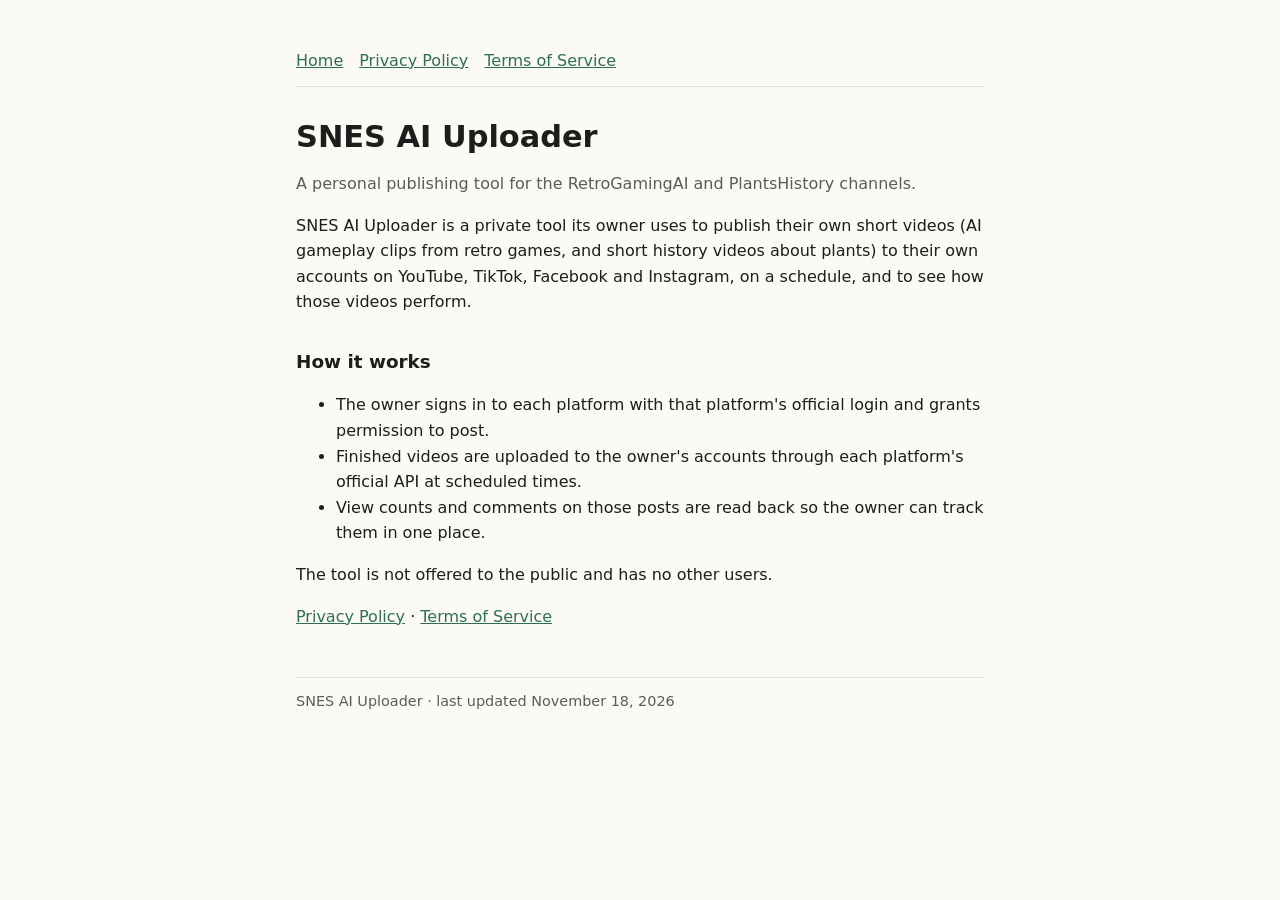
<file: index.html>
<!doctype html><html lang="en"><head><meta charset="utf-8"><meta name="viewport" content="width=device-width,initial-scale=1"><title>SNES AI Uploader</title><link rel="stylesheet" href="style.css"></head><body><main><nav><a href="./">Home</a><a href="privacy.html">Privacy Policy</a><a href="terms.html">Terms of Service</a></nav>
<h1>SNES AI Uploader</h1>
<p class="mute">A personal publishing tool for the RetroGamingAI and PlantsHistory channels.</p>
<p>SNES AI Uploader is a private tool its owner uses to publish their own short videos (AI gameplay clips from retro games, and short history videos about plants) to their own accounts on YouTube, TikTok, Facebook and Instagram, on a schedule, and to see how those videos perform.</p>
<h2>How it works</h2>
<ul><li>The owner signs in to each platform with that platform's official login and grants permission to post.</li>
<li>Finished videos are uploaded to the owner's accounts through each platform's official API at scheduled times.</li>
<li>View counts and comments on those posts are read back so the owner can track them in one place.</li></ul>
<p>The tool is not offered to the public and has no other users.</p>
<p><a href="privacy.html">Privacy Policy</a> · <a href="terms.html">Terms of Service</a></p>
<footer>SNES AI Uploader · last updated November 18, 2026</footer></main></body></html>
</file>
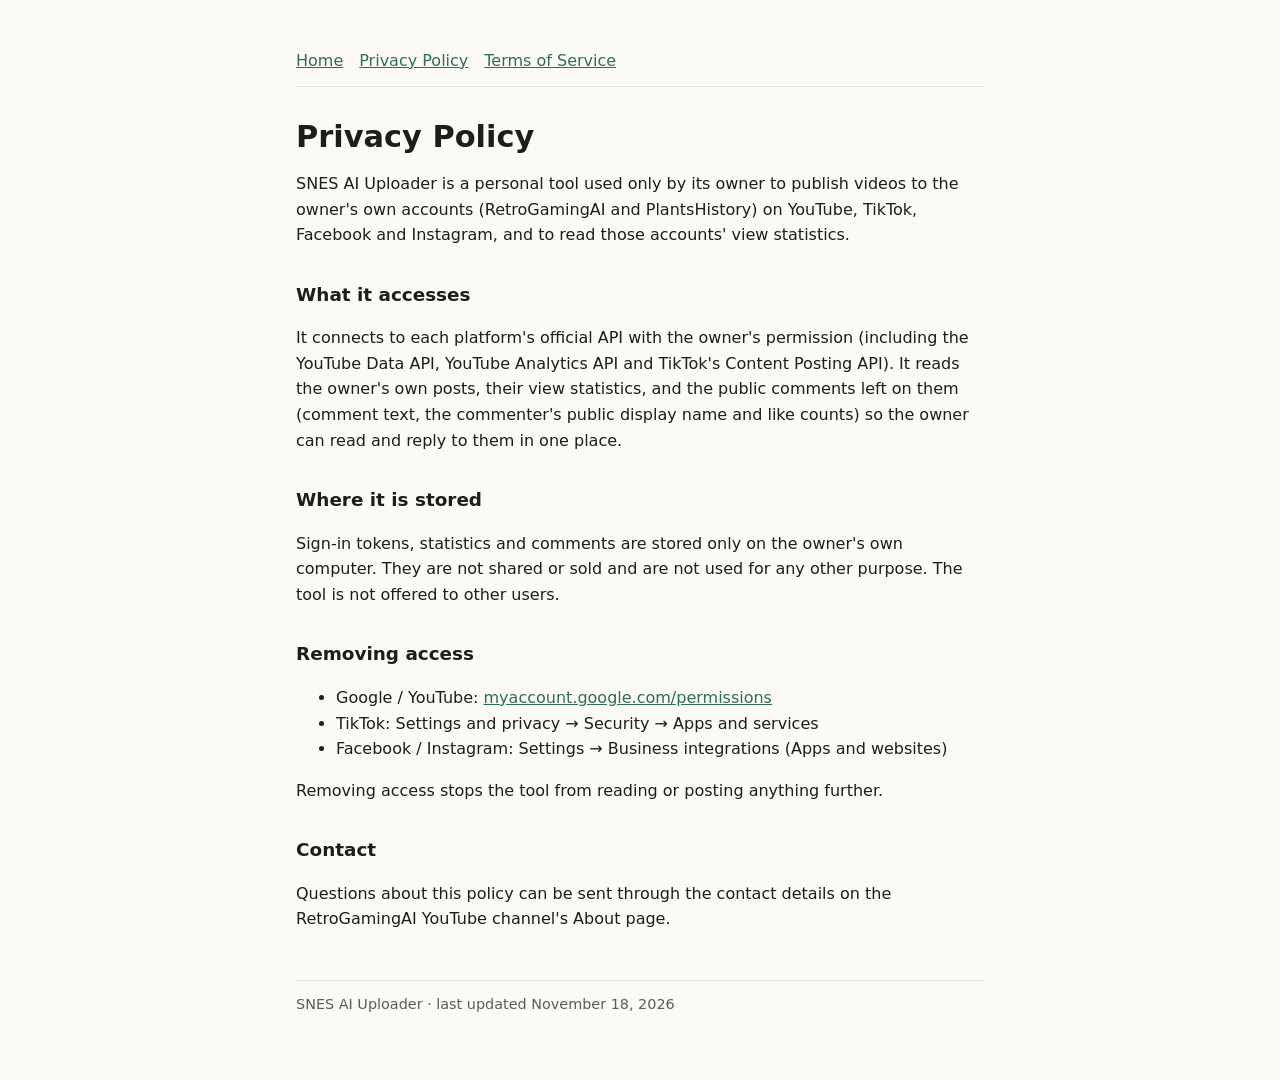
<file: privacy.html>
<!doctype html><html lang="en"><head><meta charset="utf-8"><meta name="viewport" content="width=device-width,initial-scale=1"><title>Privacy Policy · SNES AI Uploader</title><link rel="stylesheet" href="style.css"></head><body><main><nav><a href="./">Home</a><a href="privacy.html">Privacy Policy</a><a href="terms.html">Terms of Service</a></nav>
<h1>Privacy Policy</h1>
<p>SNES AI Uploader is a personal tool used only by its owner to publish videos to the owner's own accounts (RetroGamingAI and PlantsHistory) on YouTube, TikTok, Facebook and Instagram, and to read those accounts' view statistics.</p>
<h2>What it accesses</h2>
<p>It connects to each platform's official API with the owner's permission (including the YouTube Data API, YouTube Analytics API and TikTok's Content Posting API). It reads the owner's own posts, their view statistics, and the public comments left on them (comment text, the commenter's public display name and like counts) so the owner can read and reply to them in one place.</p>
<h2>Where it is stored</h2>
<p>Sign-in tokens, statistics and comments are stored only on the owner's own computer. They are not shared or sold and are not used for any other purpose. The tool is not offered to other users.</p>
<h2>Removing access</h2>
<ul><li>Google / YouTube: <a href="https://myaccount.google.com/permissions">myaccount.google.com/permissions</a></li>
<li>TikTok: Settings and privacy → Security → Apps and services</li>
<li>Facebook / Instagram: Settings → Business integrations (Apps and websites)</li></ul>
<p>Removing access stops the tool from reading or posting anything further.</p>
<h2>Contact</h2>
<p>Questions about this policy can be sent through the contact details on the RetroGamingAI YouTube channel's About page.</p>
<footer>SNES AI Uploader · last updated November 18, 2026</footer></main></body></html>
</file>
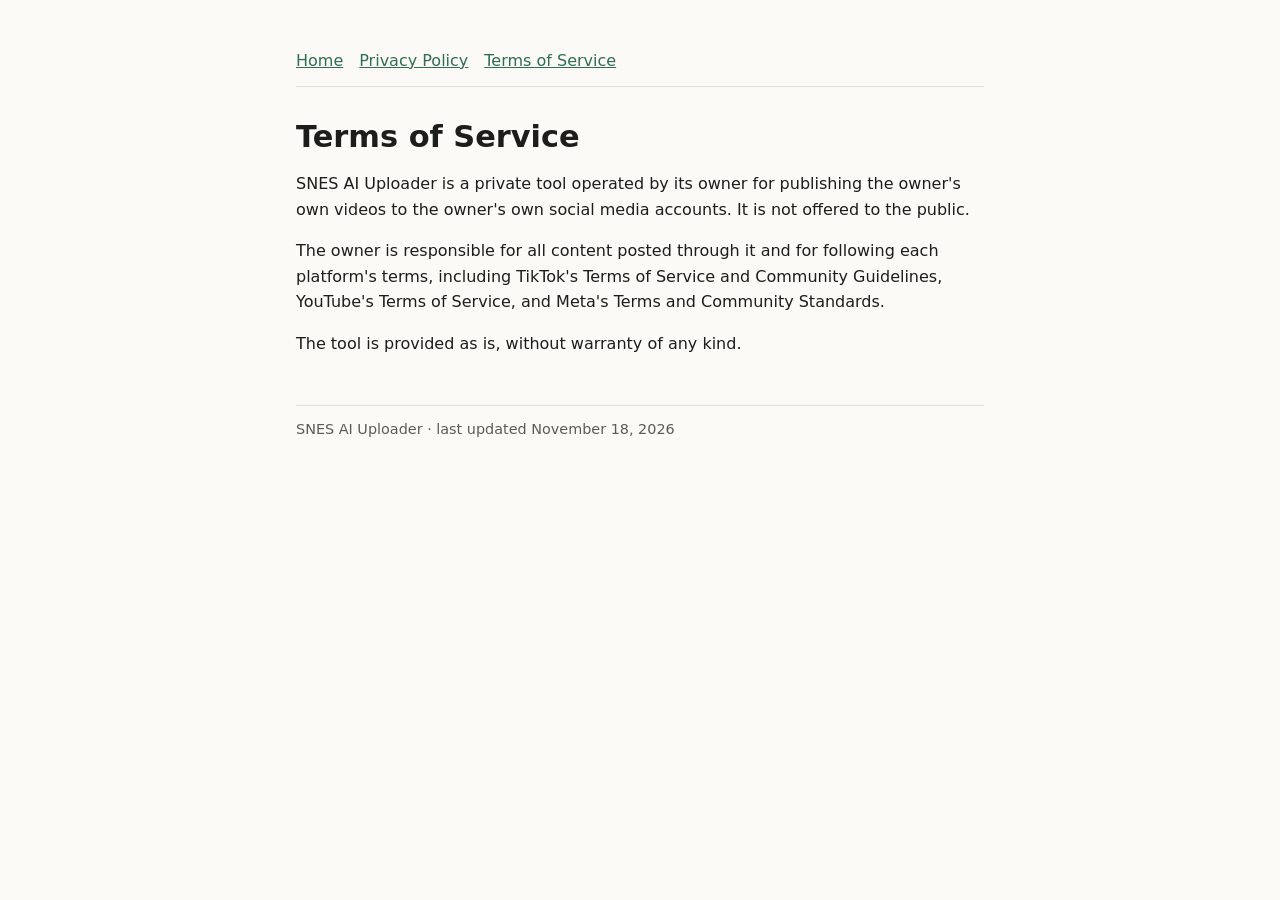
<file: terms.html>
<!doctype html><html lang="en"><head><meta charset="utf-8"><meta name="viewport" content="width=device-width,initial-scale=1"><title>Terms of Service · SNES AI Uploader</title><link rel="stylesheet" href="style.css"></head><body><main><nav><a href="./">Home</a><a href="privacy.html">Privacy Policy</a><a href="terms.html">Terms of Service</a></nav>
<h1>Terms of Service</h1>
<p>SNES AI Uploader is a private tool operated by its owner for publishing the owner's own videos to the owner's own social media accounts. It is not offered to the public.</p>
<p>The owner is responsible for all content posted through it and for following each platform's terms, including TikTok's Terms of Service and Community Guidelines, YouTube's Terms of Service, and Meta's Terms and Community Standards.</p>
<p>The tool is provided as is, without warranty of any kind.</p>
<footer>SNES AI Uploader · last updated November 18, 2026</footer></main></body></html>
</file>
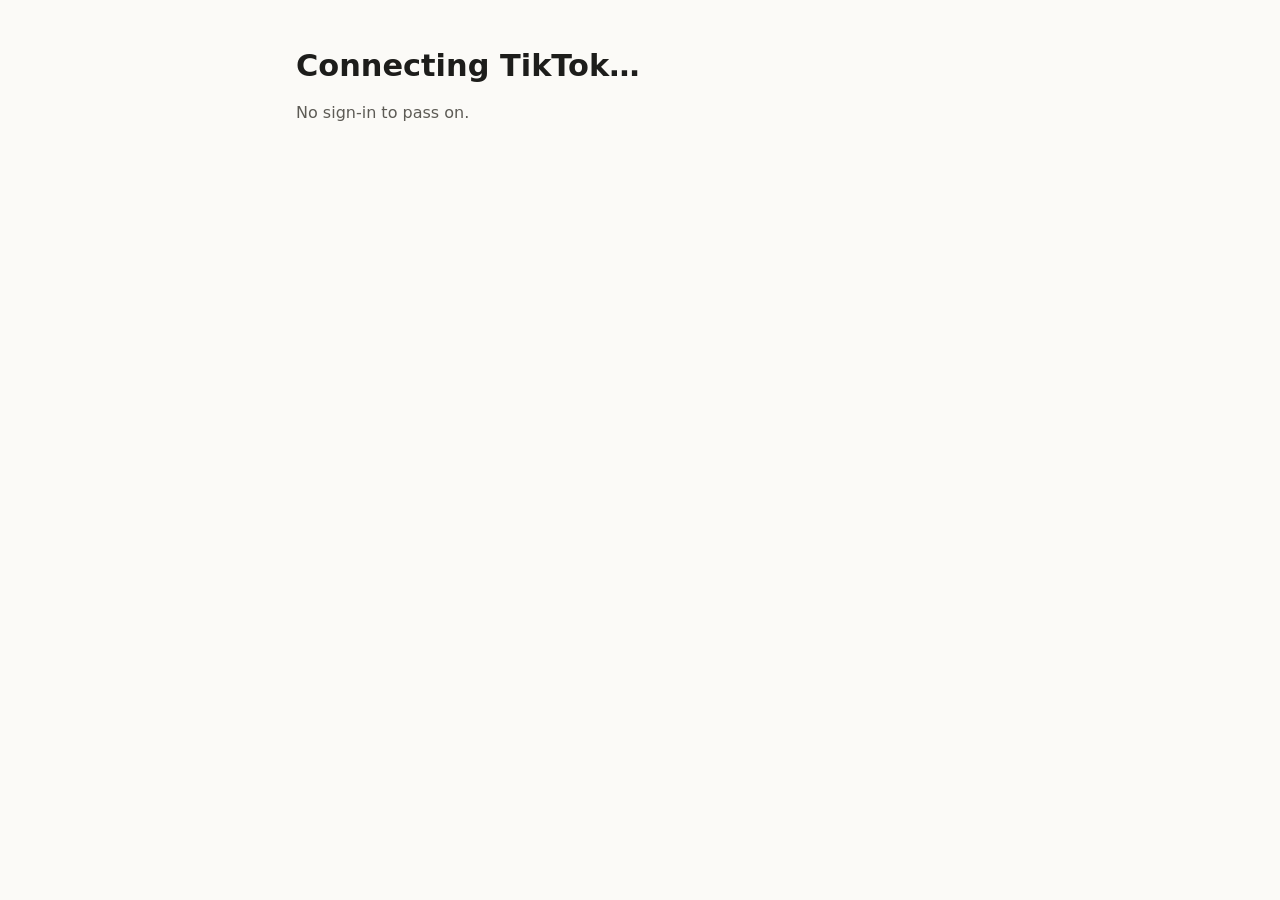
<file: tiktok/callback.html>
<!doctype html><html lang="en"><head><meta charset="utf-8"><meta name="viewport" content="width=device-width,initial-scale=1">
<title>Connecting TikTok · SNES AI Uploader</title><link rel="stylesheet" href="../style.css"></head><body><main>
<h1>Connecting TikTok…</h1>
<p class="mute" id="msg">Handing the sign-in back to SNES AI Uploader on this computer.</p>
<script>
// TikTok only returns sign-ins to a registered https address: this page passes the one-time code on to the
// uploader running on the owner's own computer (it never leaves the browser otherwise).
(function () {
  var q = location.search || "";
  if (!/[?&](code|error)=/.test(q)) { document.getElementById("msg").textContent = "No sign-in to pass on."; return; }
  location.replace("http://localhost:8090/api/accounts/tiktok/callback" + q);
})();
</script>
<noscript><p>Turn on JavaScript to finish connecting.</p></noscript>
</main></body></html>
</file>
<file: style.css>
:root{--bg:#fbfaf7;--fg:#1d1d1b;--mute:#5d5b55;--line:#e3e0d8;--acc:#2f6f4f}
@media (prefers-color-scheme:dark){:root{--bg:#141413;--fg:#ecebe6;--mute:#a7a59d;--line:#2c2b28;--acc:#7fc29b}}
*{box-sizing:border-box}body{margin:0;background:var(--bg);color:var(--fg);font:16px/1.6 system-ui,-apple-system,"Segoe UI",sans-serif}
main{max-width:720px;margin:0 auto;padding:48px 16px 64px}h1{font-size:1.9rem;line-height:1.2;margin:0 0 8px}
h2{font-size:1.15rem;margin:32px 0 8px}p,li{color:var(--fg)}.mute{color:var(--mute)}a{color:var(--acc)}
nav{display:flex;gap:16px;border-bottom:1px solid var(--line);padding-bottom:12px;margin-bottom:32px}
footer{margin-top:48px;border-top:1px solid var(--line);padding-top:12px;font-size:.9rem;color:var(--mute)}
</file>
